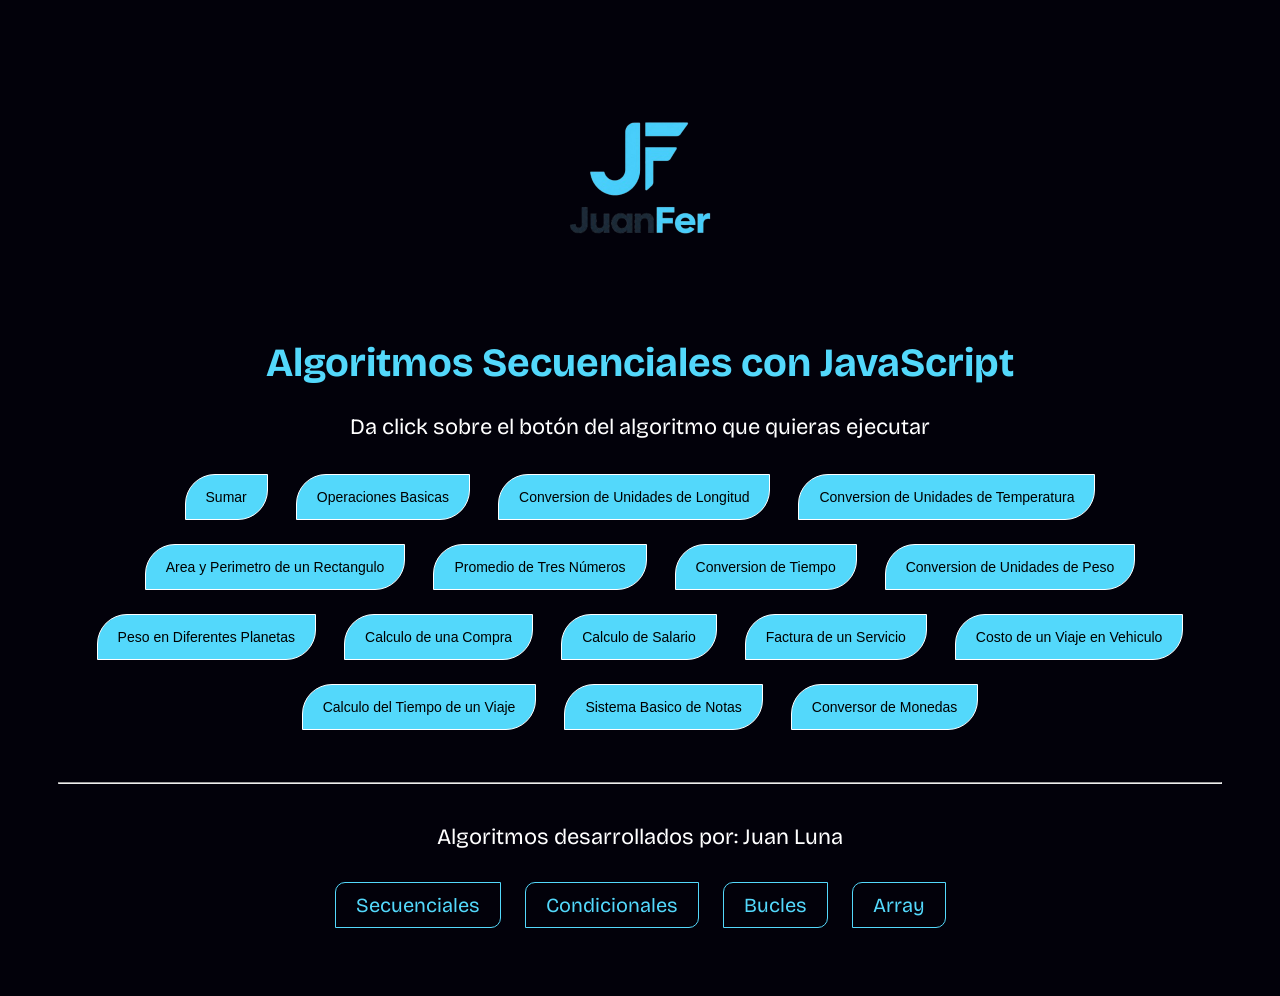
<file: index.html>
<!DOCTYPE html>
<html lang="es">

<head>
    <meta charset="UTF-8">
    <meta name="viewport" content="width=device-width, initial-scale=1.0">
    <title>Algoritmos Secuenciales</title>
    <link rel="stylesheet" href="styles.css">
</head>

<body>
    <img src="logo-JuanFer.png" alt="">
    <h1>Algoritmos Secuenciales con JavaScript</h1>
    <p>Da click sobre el botón del algoritmo que quieras ejecutar</p>
    <button onclick="sumar()">Sumar</button>
    <button onclick="operacionesBasicas()">Operaciones Basicas</button>
    <button onclick="conversionUnidadesLongitud()">Conversion de Unidades de Longitud</button>
    <button onclick="conversionUnidadesTemperatura()">Conversion de Unidades de Temperatura</button>
    <button onclick="areaPerimetroRectangulo()">Area y Perimetro de un Rectangulo</button>
    <button onclick="promedioTresNumeros()">Promedio de Tres Números</button>
    <button onclick="conversionTiempo()">Conversion de Tiempo</button>
    <button onclick="conversionUnidadesPeso()">Conversion de Unidades de Peso</button>
    <button onclick="pesoPlanetas()">Peso en Diferentes Planetas</button>
    <button onclick="calculoCompra()">Calculo de una Compra</button>
    <button onclick="calculoSalario()">Calculo de Salario</button>
    <button onclick="facturaServicio()">Factura de un Servicio</button>
    <button onclick="costoViajeVehiculo()">Costo de un Viaje en Vehiculo</button>
    <button onclick="calculoTiempoViaje()">Calculo del Tiempo de un Viaje</button>
    <button onclick="sistemaBasicoNotas()">Sistema Basico de Notas</button>
    <button onclick="conversorMonedas()">Conversor de Monedas</button>

    <hr>

    <p>Algoritmos desarrollados por: <span>Juan Luna</span> </p>
    <a href="index.html">Secuenciales</a>
    <a href="condicionales.html">Condicionales</a>
    <a href="bucles.html">Bucles</a>
    <a href="array.html">Array</a>

    <script src="main.js"></script>
</body>

</html>
</file>
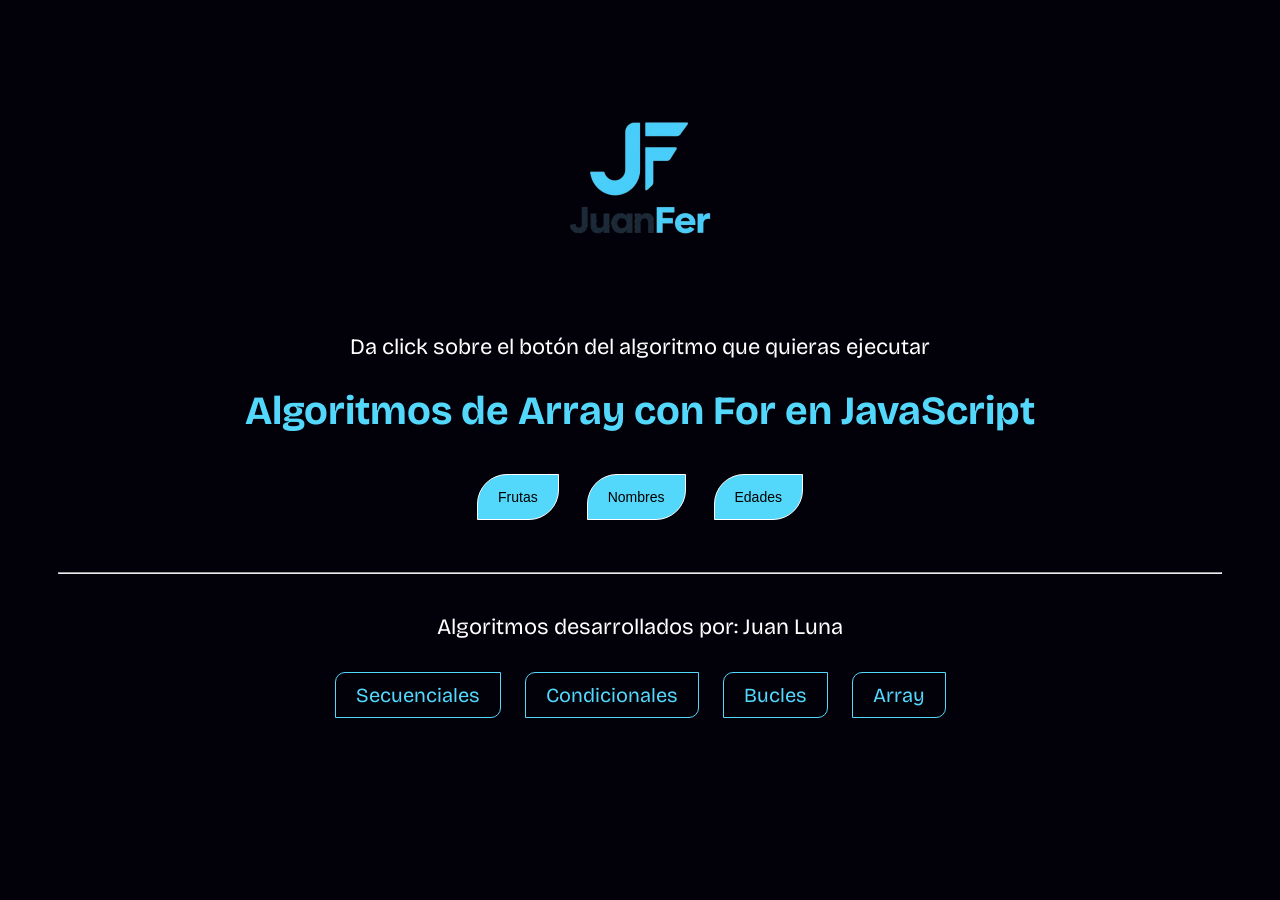
<file: array.html>
<!DOCTYPE html>
<html lang="es">
<head>
    <meta charset="UTF-8">
    <meta name="viewport" content="width=device-width, initial-scale=1.0">
    <title>Algoritmos con Array</title>
    <link rel="stylesheet" href="styles.css">
    
</head>
<body>
    <img src="logo-JuanFer.png" alt="">
    <p>Da click sobre el botón del algoritmo que quieras ejecutar</p>
    <h1>Algoritmos de Array con For en JavaScript</h1>
    <button  onclick="frutas()">Frutas</button>
    <button  onclick="nombres()">Nombres</button>
    <button  onclick="edades()">Edades</button>

    <hr>

    <p>Algoritmos desarrollados por: <span>Juan Luna</span> </p>
    <a href="index.html">Secuenciales</a>
    <a href="condicionales.html">Condicionales</a>
    <a href="bucles.html">Bucles</a>
    <a href="array.html">Array</a>

    <script src="main.js"></script>
    
</body>
</html>
</file>
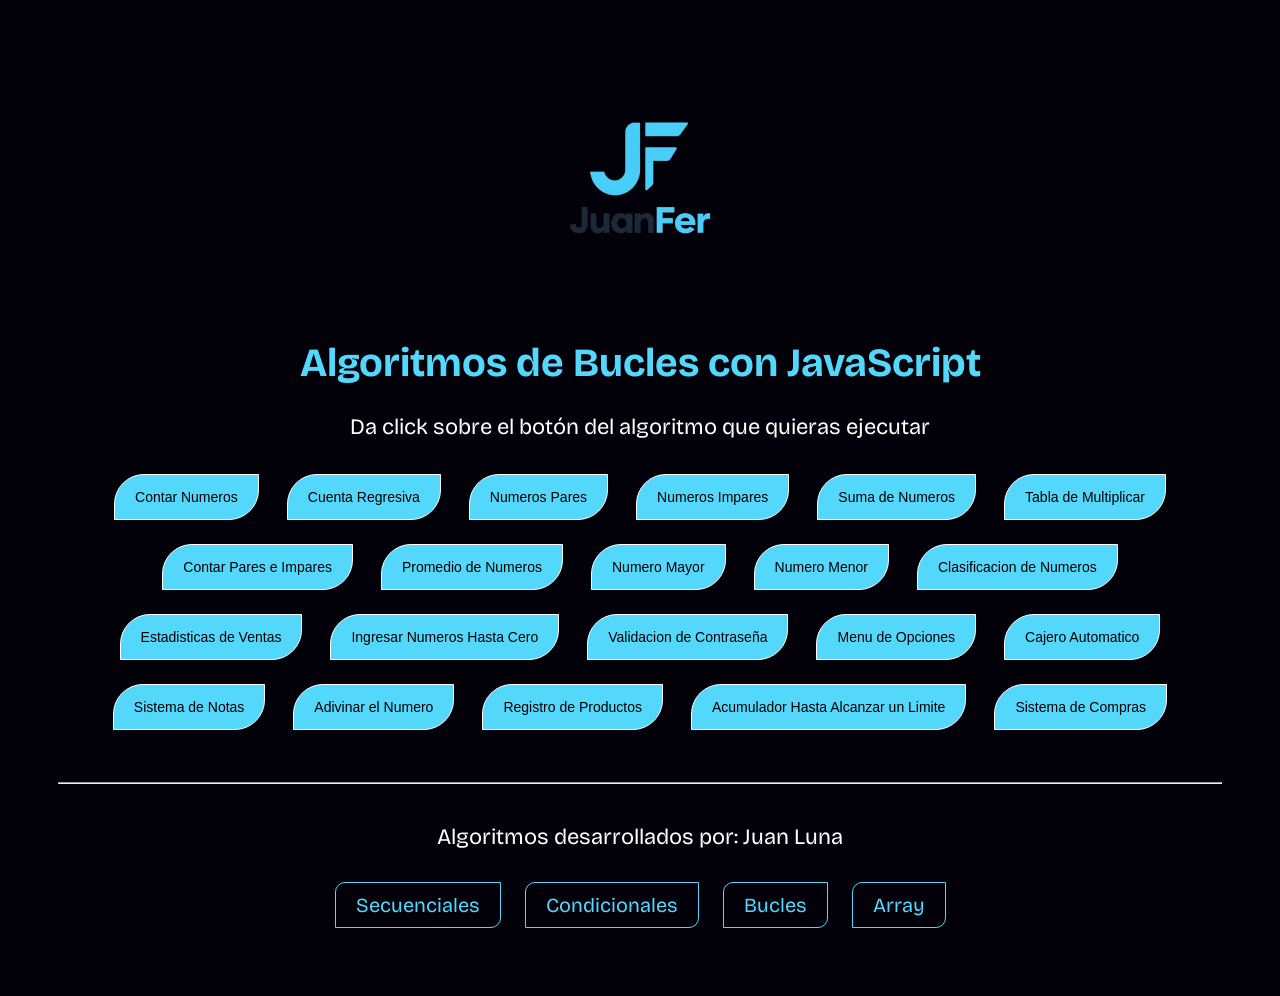
<file: bucles.html>
<!DOCTYPE html>
<html lang="es">
<head>
    <meta charset="UTF-8">
    <meta name="viewport" content="width=device-width, initial-scale=1.0">
    <title>Algoritmos de Bucles</title>
    <link rel="stylesheet" href="styles.css">
    
</head>
<body>
    <img src="logo-JuanFer.png" alt="">
    <h1>Algoritmos de Bucles con JavaScript</h1>
    <p>Da click sobre el botón del algoritmo que quieras ejecutar</p>
    <button  onclick="contarNumeros()">Contar Numeros</button>
    <button  onclick="cuentaRegresiva()">Cuenta Regresiva</button>
    <button  onclick="numerosPares()">Numeros Pares</button>
    <button  onclick="numerosImpares()">Numeros Impares</button>
    <button  onclick="sumaNumeros()">Suma de Numeros</button>
    <button  onclick="tablaMultiplicar()">Tabla de Multiplicar</button>
    <button  onclick="contarParesImpares()">Contar Pares e Impares</button>
    <button  onclick="promedioNumeros()">Promedio de Numeros</button>
    <button  onclick="numeroMayor()">Numero Mayor</button>
    <button  onclick="numeroMayor()">Numero Menor</button>
    <button  onclick="clasificacionNumeros()">Clasificacion de Numeros</button>
    <button  onclick="estadisticasVentas()">Estadisticas de Ventas</button>
    <button  onclick="ingresarNumerosCero()">Ingresar Numeros Hasta Cero</button>
    <button  onclick="validacionContraseña()">Validacion de Contraseña</button>
    <button  onclick="menuOpciones()">Menu de Opciones</button>
    <button  onclick="cajeroAutomatico()">Cajero Automatico</button>
    <button  onclick="sistemaNotas()">Sistema de Notas</button>
    <button  onclick="adivinarNumero()">Adivinar el Numero</button>
    <button  onclick="registroProductos()">Registro de Productos</button>
    <button  onclick="acumuladorLimite()">Acumulador Hasta Alcanzar un Limite</button>
    <button  onclick="sistemaCompras()">Sistema de Compras</button>

    <hr>

    <p>Algoritmos desarrollados por: <span>Juan Luna</span> </p>
    <a href="index.html">Secuenciales</a>
    <a href="condicionales.html">Condicionales</a>
    <a href="bucles.html">Bucles</a>
    <a href="array.html">Array</a>

    <script src="main.js"></script>
    
</body>
</html>
</file>
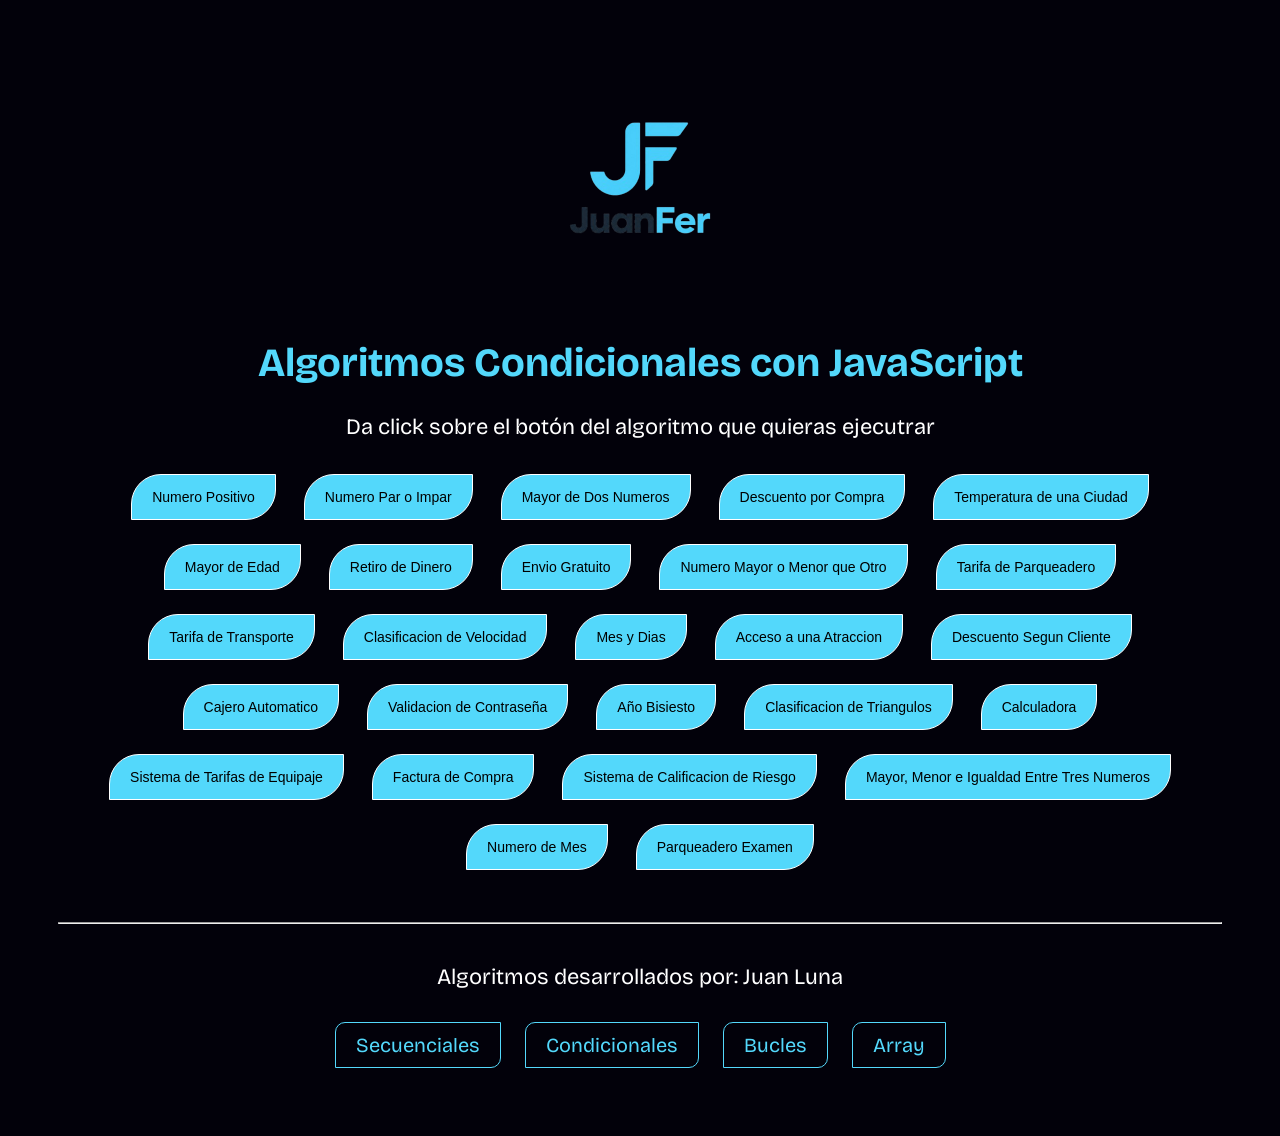
<file: condicionales.html>
<!DOCTYPE html>
<html lang="es">
<head>
    <meta charset="UTF-8">
    <meta name="viewport" content="width=device-width, initial-scale=1.0">
    <title>Algoritmos Condicionales</title>
    <link rel="stylesheet" href="styles.css">
    
</head>
<body>
    <img src="logo-JuanFer.png" alt="">
    <h1>Algoritmos Condicionales con JavaScript</h1>
    <p>Da click sobre el botón del algoritmo que quieras ejecutrar</p>
    <button  onclick="numeroPositivo()">Numero Positivo</button>
    <button  onclick="numeroParImpar()">Numero Par o Impar</button>
    <button  onclick="mayorDosNumeros()">Mayor de Dos Numeros</button>
    <button  onclick="descuentoCompra()">Descuento por Compra</button>
    <button  onclick="temperaturaCiudad()">Temperatura de una Ciudad</button>
    <button  onclick="mayorEdad()">Mayor de Edad</button>
    <button  onclick="retiroDinero()">Retiro de Dinero</button>
    <button  onclick="envioGratuito()"">Envio Gratuito</button>
    <button  onclick="numeroMayorMenor()">Numero Mayor o Menor que Otro</button>
    <button  onclick="tarifaParqueadero()">Tarifa de Parqueadero</button>
    <button  onclick="tarifaTransporte()">Tarifa de Transporte</button>
    <button  onclick="clasificacionVelocidad()">Clasificacion de Velocidad</button>
    <button  onclick="mesDias()">Mes y Dias</button>
    <button  onclick="accesoAtraccion()">Acceso a una Atraccion</button>
    <button  onclick="descuentoCliente()">Descuento Segun Cliente</button>
    <button  onclick="cajero_Automatico()">Cajero Automatico</button>
    <button  onclick="validacionContraseña()">Validacion de Contraseña</button>
    <button  onclick="añoBisiesto()">Año Bisiesto</button>
    <button  onclick="clasificacionTriangulos()">Clasificacion de Triangulos</button>
    <button  onclick="calculadora()">Calculadora</button>
    <button  onclick="sistemaTarifasEquipaje()">Sistema de Tarifas de Equipaje</button>
    <button  onclick="facturaCompra()">Factura de Compra</button>
    <button  onclick="sistemaCalificacionRiesgo()">Sistema de Calificacion de Riesgo</button>
    <button  onclick="mayorMenorIgualdad()">Mayor, Menor e Igualdad Entre Tres Numeros</button>
    <button  onclick="NumeroDeMes()">Numero de Mes</button>
    <button  onclick="parqueaderoExamen()">Parqueadero Examen</button>

    <hr>

    <p>Algoritmos desarrollados por: <span>Juan Luna</span> </p>
    <a href="index.html">Secuenciales</a>
    <a href="condicionales.html">Condicionales</a>
    <a href="bucles.html">Bucles</a>
    <a href="array.html">Array</a>

    <script src="main.js"></script>
    
</body>
</html>
</file>
<file: styles.css>
@import url('https://fonts.googleapis.com/css2?family=Bricolage+Grotesque:opsz,wght@12..96,200..800&display=swap');

body{
    text-align: center;
    padding: 50px;
    background: #02010A;
    font-family: "Bricolage Grotesque", sans-serif;
}

h1{
    color: #53D8FB;
    font-size: 40px;
}

p{
    color: #ffffff;
    font-size: 22px;
}

button{
    padding: 14px 20px;
    margin: 12px;
    background: #53D8FB;
    font-size: 14px;
    border-radius: 30px 0 30px 0;
    border: 1px solid #ffffff;
    cursor: pointer;
    transition: 0.5s;
}

button:hover{
    background: transparent;
    color: #53D8FB;
    border-radius: 0 30px 0 30px;
    transform: scale(1.1);
}

img{
    width: 250px;
}

a{
    text-decoration: none;
    color:#53D8FB;
    font-size: 20px;
    background: transparent;
    border: 1px solid #53D8FB;
    display: inline-block;
    padding: 10px 20px;
    margin: 10px;
    border-radius: 10px 0 10px 0;
}

hr{
    margin: 40px 0;
}
</file>
